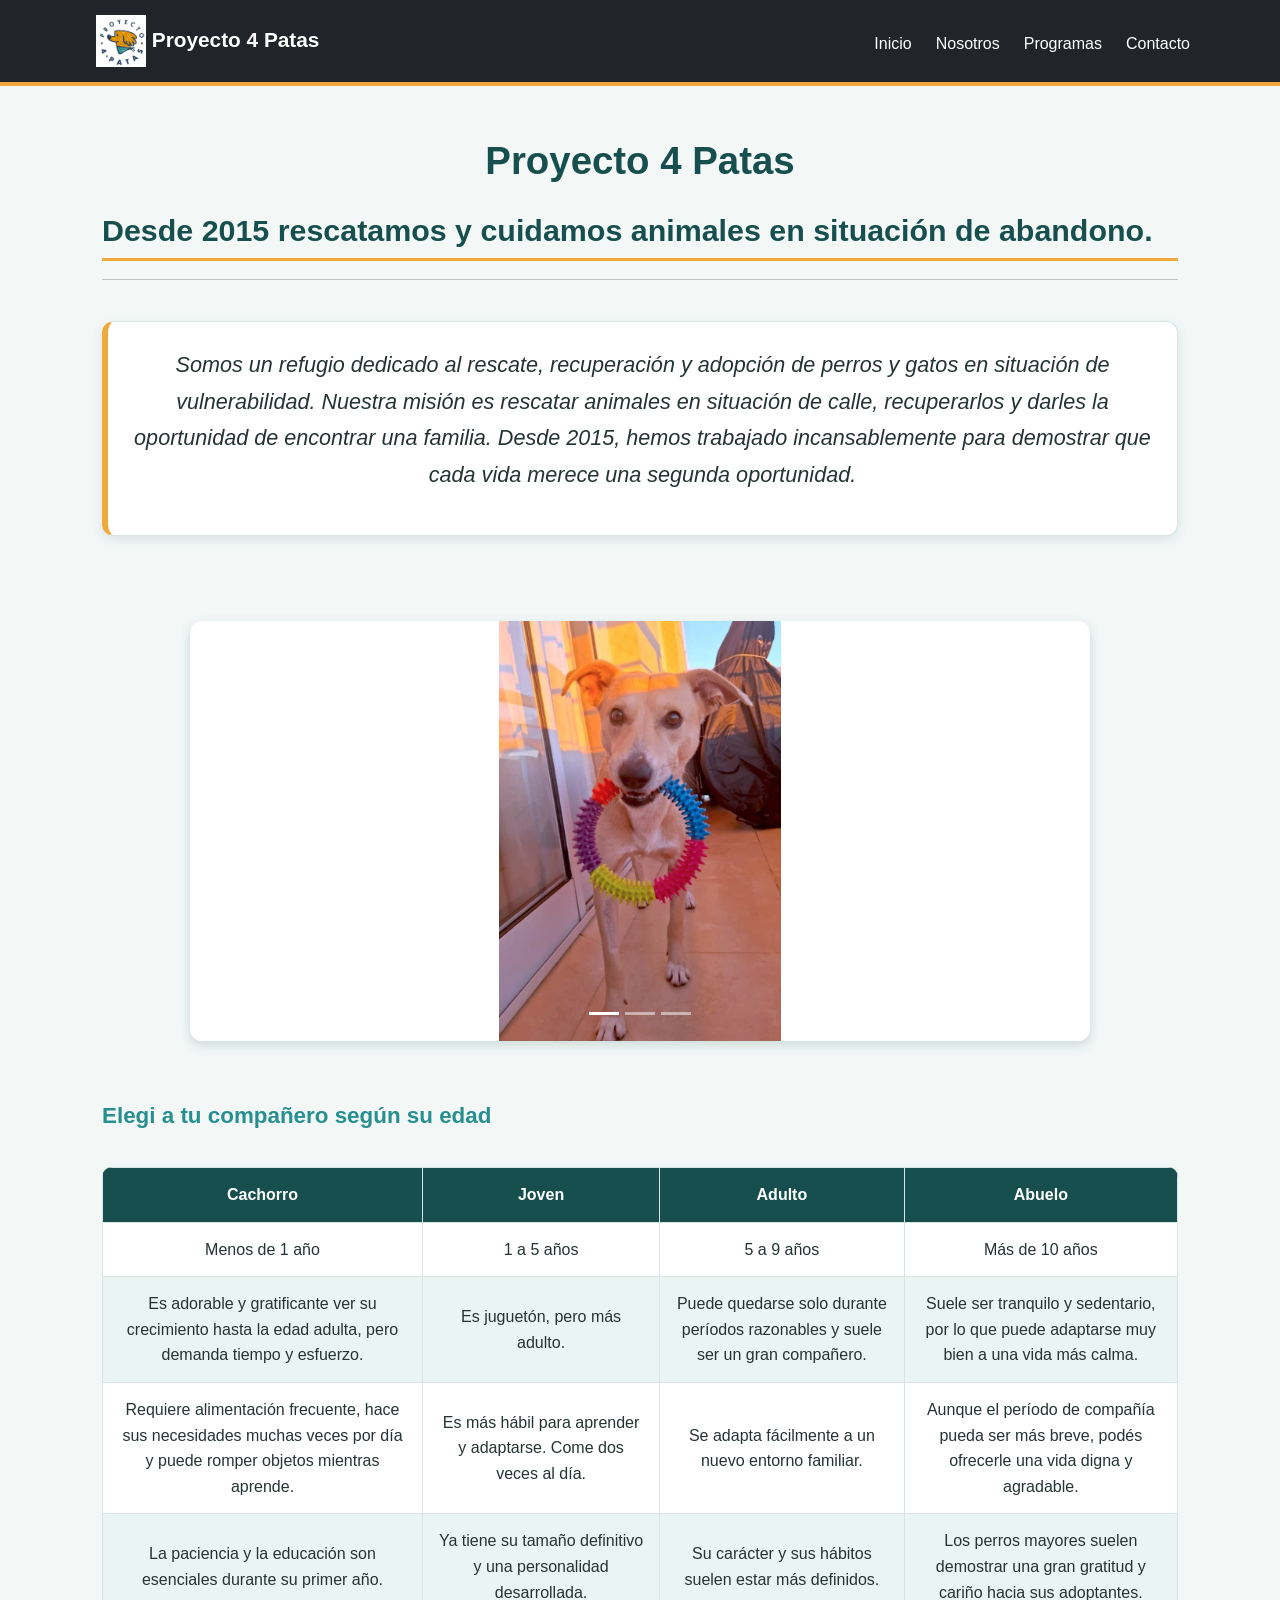
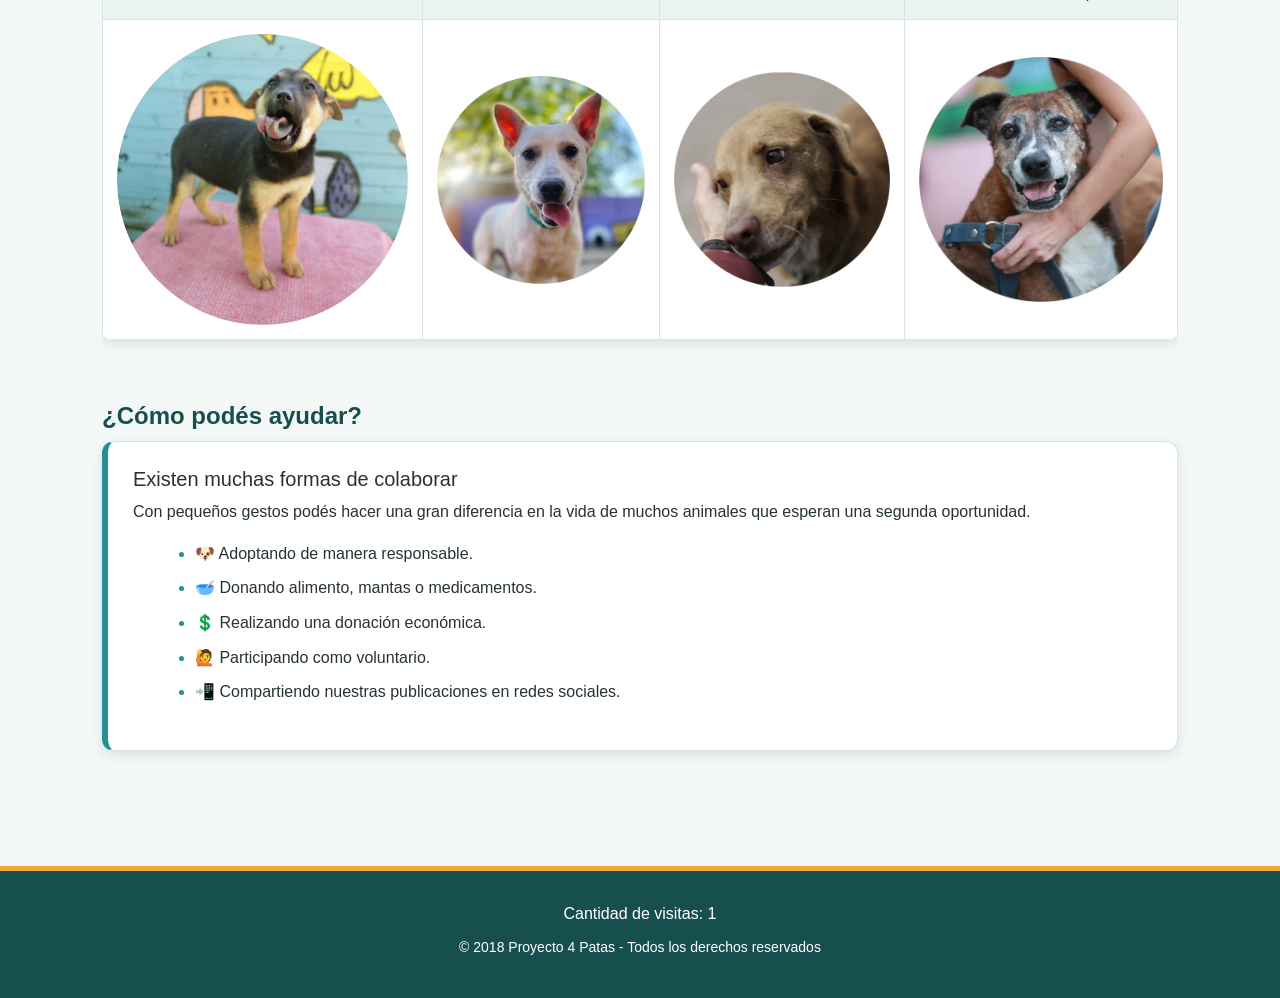
<file: index.html>
<!DOCTYPE html>
<html lang="es">

<head>
    <meta charset="UTF-8">

    <meta
        name="viewport"
        content="width=device-width, initial-scale=1.0"
    >

    <title>Inicio | Proyecto 4 Patas</title>

    <!-- Google Fonts -->
    <link rel="preconnect" href="https://fonts.googleapis.com">

    <link
        rel="preconnect"
        href="https://fonts.gstatic.com"
        crossorigin
    >

    <link
        href="https://fonts.googleapis.com/css2?family=Inter:wght@400;700&display=swap"
        rel="stylesheet"
    >

    <!-- Bootstrap -->
    <link
        href="https://cdn.jsdelivr.net/npm/bootstrap@5.3.3/dist/css/bootstrap.min.css"
        rel="stylesheet"
    >

    <!-- CSS propio -->
    <link rel="stylesheet" href="css/estilo.css">
  
</head>

<body>

    <header>
        <nav class="navbar navbar-expand-md navbar-dark bg-dark">

            <div class="container">

                <a class="navbar-brand" href="index.html">
                    <img
                        src="ImagenesP4P/logo.png"
                        alt="Logo de Proyecto 4 Patas"
                        width="50"
                    >

                    Proyecto 4 Patas
                </a>

                <button
                    class="navbar-toggler"
                    type="button"
                    data-bs-toggle="collapse"
                    data-bs-target="#menuPrincipal"
                    aria-controls="menuPrincipal"
                    aria-expanded="false"
                    aria-label="Abrir menú"
                >
                    <span class="navbar-toggler-icon"></span>
                </button>

                <div
                    class="collapse navbar-collapse"
                    id="menuPrincipal"
                >
                    <ul class="navbar-nav ms-auto">

                        <li class="nav-item">
                            <a
                                class="nav-link active"
                                aria-current="page"
                                href="index.html"
                            >
                                Inicio
                            </a>
                        </li>

                        <li class="nav-item">
                            <a
                                class="nav-link"
                                href="nosotros.html"
                            >
                                Nosotros
                            </a>
                        </li>

                        <li class="nav-item">
                            <a
                                class="nav-link"
                                href="programas.html"
                            >
                                Programas
                            </a>
                        </li>

                        <li class="nav-item">
                            <a
                                class="nav-link"
                                href="contacto.html"
                            >
                                Contacto
                            </a>
                        </li>

                    </ul>
                </div>

            </div>

        </nav>
    </header>

    <main>

        <!-- Presentación principal -->
        <section class="container">

            <div class="row">

                <div class="col-12">

                    <h1>Proyecto 4 Patas</h1>

                    <h2>
                        Desde 2015 rescatamos y cuidamos animales
                        en situación de abandono.
                    </h2>

                    <hr>
                   
                </div>

            </div>

            <div class="row">

                <div class="col-12">

                    <article id="presentacion">

                        <p>
                            Somos un refugio dedicado al rescate, recuperación
                            y adopción de perros y gatos en situación de
                            vulnerabilidad. Nuestra misión es rescatar animales
                            en situación de calle, recuperarlos y darles la
                            oportunidad de encontrar una familia. Desde 2015,
                            hemos trabajado incansablemente para demostrar que
                            cada vida merece una segunda oportunidad.
                        </p>

                    </article>

                </div>

            </div>

        </section>

        <!-- Carrusel -->
        <section class="container">

            <div class="row">

                <div class="col-12">

                    <div
                        id="carouselindex"
                        class="carousel slide"
                        data-bs-ride="carousel"
                        data-bs-interval="3000"
                    >

                        <div class="carousel-indicators">

                            <button
                                type="button"
                                data-bs-target="#carouselindex"
                                data-bs-slide-to="0"
                                class="active"
                                aria-current="true"
                                aria-label="Imagen 1"
                            ></button>

                            <button
                                type="button"
                                data-bs-target="#carouselindex"
                                data-bs-slide-to="1"
                                aria-label="Imagen 2"
                            ></button>

                            <button
                                type="button"
                                data-bs-target="#carouselindex"
                                data-bs-slide-to="2"
                                aria-label="Imagen 3"
                            ></button>

                        </div>

                        <div class="carousel-inner">

                            <div class="carousel-item active">

                                <img
                                    src="ImagenesP4P/carrusel1.webp"
                                    class="d-block w-100"
                                    alt="Perro adulto en adopción"
                                >

                            </div>

                            <div class="carousel-item">

                                <img
                                    src="ImagenesP4P/carrusel2.webp"
                                    class="d-block w-100"
                                    alt="Perro abuelo en adopción"
                                >

                            </div>

                            <div class="carousel-item">

                                <img
                                    src="ImagenesP4P/carrusel3.webp"
                                    class="d-block w-100"
                                    alt="Juana en adopción"
                                >

                            </div>

                        </div>

                        <button
                            class="carousel-control-prev"
                            type="button"
                            data-bs-target="#carouselindex"
                            data-bs-slide="prev"
                        >
                            <span
                                class="carousel-control-prev-icon"
                                aria-hidden="true"
                            ></span>

                            <span class="visually-hidden">
                                Anterior
                            </span>
                        </button>

                        <button
                            class="carousel-control-next"
                            type="button"
                            data-bs-target="#carouselindex"
                            data-bs-slide="next"
                        >
                            <span
                                class="carousel-control-next-icon"
                                aria-hidden="true"
                            ></span>

                            <span class="visually-hidden">
                                Siguiente
                            </span>
                        </button>

                    </div>

                </div>

            </div>

        </section>

        <!-- Tabla de edades -->
        <section class="container">
            <h3>Elegi a tu compañero según su edad</h3> 

            <div class="table-responsive">

                <table id="unatabladeperritos">

                    <thead>

                        <tr>
                            <th>Cachorro</th>
                            <th>Joven</th>
                            <th>Adulto</th>
                            <th>Abuelo</th>
                        </tr>

                    </thead>

                    <tbody>

                        <tr>
                            <td>Menos de 1 año</td>
                            <td>1 a 5 años</td>
                            <td>5 a 9 años</td>
                            <td>Más de 10 años</td>
                        </tr>

                        <tr>
                            <td>
                                Es adorable y gratificante ver su crecimiento
                                hasta la edad adulta, pero demanda tiempo y
                                esfuerzo.
                            </td>

                            <td>
                                Es juguetón, pero más adulto.
                            </td>

                            <td>
                                Puede quedarse solo durante períodos razonables
                                y suele ser un gran compañero.
                            </td>

                            <td>
                                Suele ser tranquilo y sedentario, por lo que
                                puede adaptarse muy bien a una vida más calma.
                            </td>
                        </tr>

                        <tr>
                            <td>
                                Requiere alimentación frecuente, hace sus
                                necesidades muchas veces por día y puede romper
                                objetos mientras aprende.
                            </td>

                            <td>
                                Es más hábil para aprender y adaptarse. Come dos
                                veces al día.
                            </td>

                            <td>
                                Se adapta fácilmente a un nuevo entorno
                                familiar.
                            </td>

                            <td>
                                Aunque el período de compañía pueda ser más
                                breve, podés ofrecerle una vida digna y
                                agradable.
                            </td>
                        </tr>

                        <tr>
                            <td>
                                La paciencia y la educación son esenciales
                                durante su primer año.
                            </td>

                            <td>
                                Ya tiene su tamaño definitivo y una
                                personalidad desarrollada.
                            </td>

                            <td>
                                Su carácter y sus hábitos suelen estar más
                                definidos.
                            </td>

                            <td>
                                Los perros mayores suelen demostrar una gran
                                gratitud y cariño hacia sus adoptantes.
                            </td>
                        </tr>

                        <tr>

                            <td>
                                <a href="programas.html">
                                    <img
                                        src="ImagenesP4P/cachorro.jpg.webp"
                                        alt="Cachorro en adopción"
                                        title="Adoptá un cachorro"
                                        height="90"
                                    >
                                </a>
                            </td>

                            <td>
                                <a href="programas.html">
                                    <img
                                        src="ImagenesP4P/joven.webp"
                                        alt="Perro joven en adopción"
                                        title="Adoptá un joven"
                                        height="90"
                                    >
                                </a>
                            </td>

                            <td>
                                <a href="programas.html">
                                    <img
                                        src="ImagenesP4P/adulto.webp"
                                        alt="Perro adulto en adopción"
                                        title="Adoptá un adulto"
                                        height="90"
                                    >
                                </a>
                            </td>

                            <td>
                                <a href="programas.html">
                                    <img
                                        src="ImagenesP4P/abuelo.webp"
                                        alt="Perro abuelo en adopción"
                                        title="Adoptá un abuelo"
                                        height="90"
                                    >
                                </a>
                            </td>

                        </tr>

                    </tbody>

                </table>

            </div>

        </section>

        <!-- Formas de ayudar -->
        <section class="container ayuda">

            <h4>¿Cómo podés ayudar?</h4>

            <article>

                <h5>Existen muchas formas de colaborar</h5>

                <p>
                    Con pequeños gestos podés hacer una gran diferencia en la
                    vida de muchos animales que esperan una segunda
                    oportunidad.
                </p>

                <ul>
                    <li>🐶 Adoptando de manera responsable.</li>
                    <li>🥣 Donando alimento, mantas o medicamentos.</li>
                    <li>💲 Realizando una donación económica.</li>
                    <li>🙋 Participando como voluntario.</li>
                    <li>
                        📲 Compartiendo nuestras publicaciones en redes
                        sociales.
                    </li>
                </ul>

            </article>

        </section>

    </main>

    <footer>
        <!-- Contador de visitas -->
                   <div class="contador-visitas">
                       <p id="contadorVisitas"></p>
                   </div>


        <p>
            <small>
                © 2018 Proyecto 4 Patas - Todos los derechos reservados
            </small>
        </p>

    </footer>

    <!-- JavaScript de Bootstrap -->
    <script
        src="https://cdn.jsdelivr.net/npm/bootstrap@5.3.3/dist/js/bootstrap.bundle.min.js"
    ></script>
<script src="js/main.js"></script>
</body>

</html>
</file>
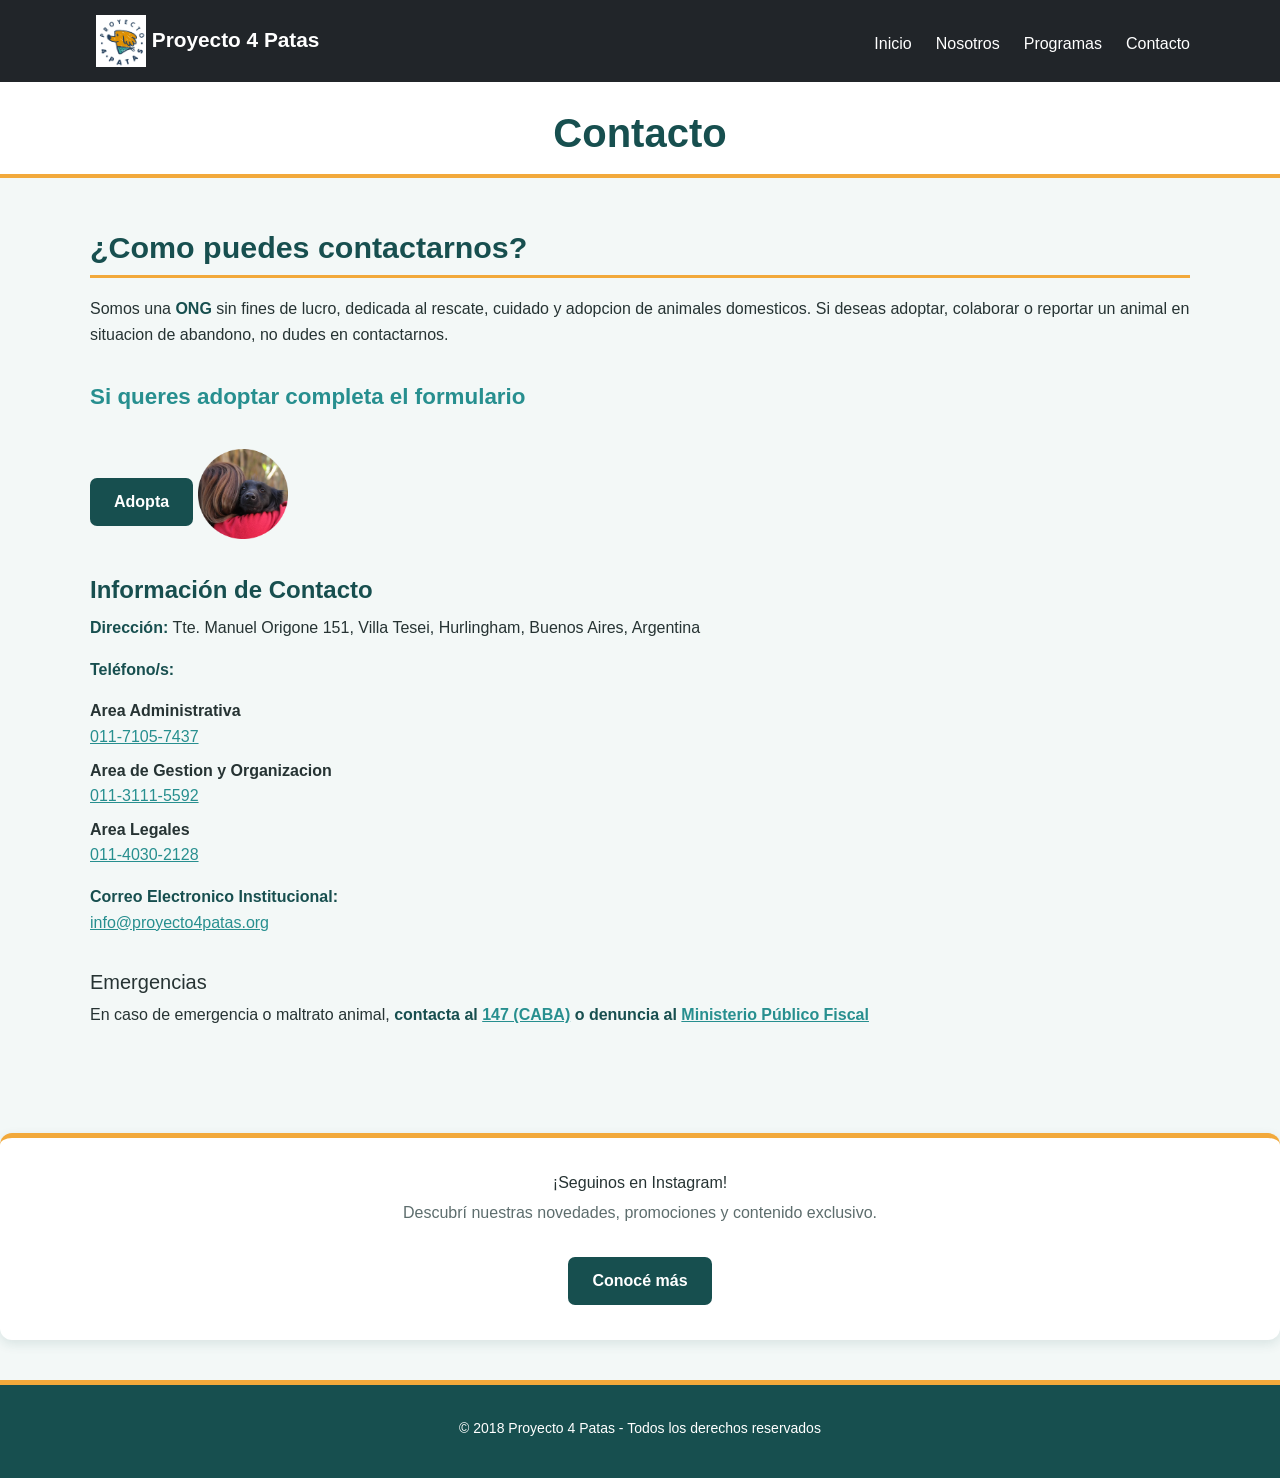
<file: contacto.html>
<!DOCTYPE html>
<html lang="es">
<head>
    <meta charset="UTF-8">
    <meta name="viewport" content="width=device-width, initial-scale=1.0">

    <title>Inicio | Proyecto 4 Patas</title>

    <link rel="preconnect" href="https://fonts.googleapis.com">
    <link rel="preconnect" href="https://fonts.gstatic.com" crossorigin>

    <link
        href="https://fonts.googleapis.com/css2?family=Inter:wght@400;700&display=swap"
        rel="stylesheet"
    >

    <link
        href="https://cdn.jsdelivr.net/npm/bootstrap@5.3.3/dist/css/bootstrap.min.css"
        rel="stylesheet"
    >

    <link rel="stylesheet" href="css/estilo.css">
</head>
<body>
     <header>
    <nav class="navbar navbar-expand-md navbar-dark bg-dark">
        <div class="container">

            <a class="navbar-brand" href="index.html">
                <img
                    src="ImagenesP4P/logo.png"
                    alt="Logo de Proyecto 4 Patas"
                    width="50"
                >
                Proyecto 4 Patas
            </a>

            <button
                class="navbar-toggler"
                type="button"
                data-bs-toggle="collapse"
                data-bs-target="#menuPrincipal"
                aria-controls="menuPrincipal"
                aria-expanded="false"
                aria-label="Abrir menú"
            >
                <span class="navbar-toggler-icon"></span>
            </button>

            <div class="collapse navbar-collapse" id="menuPrincipal">
                <ul class="navbar-nav ms-auto">

                    <li class="nav-item">
                        <a class="nav-link" href="index.html">Inicio</a>
                    </li>

                    <li class="nav-item">
                        <a class="nav-link" href="nosotros.html">Nosotros</a>
                    </li>

                    <li class="nav-item">
                        <a class="nav-link" href="programas.html">Programas</a>
                    </li>

                    <li class="nav-item">
                        <a class="nav-link" href="contacto.html">Contacto</a>
                    </li>

                </ul>
            </div>

        </div>
    </nav>

    <div class="container">
        <h1>Contacto</h1>
    </div>
</header>
  <main>
        <section>
            <h2>¿Como puedes contactarnos?</h2>
        <p>
                Somos una <strong>ONG</strong> sin fines de lucro, dedicada al rescate, cuidado y adopcion de animales domesticos. 
                Si deseas adoptar, colaborar o reportar un animal en situacion de abandono, no dudes en contactarnos.
        </p>
       </section> 
    <section>
          <h3>Si queres adoptar completa el formulario</h3> <br>
           <a href="programas.html" class="btn">Adopta</a>
         <img src="ImagenesP4P/adopta.webp" title="Formulario de adopcion" width="90">
  </section>
  <section>
        <h4>Información de Contacto</h4>
        <p>
            <strong>Dirección:</strong> Tte. Manuel Origone 151, Villa Tesei, Hurlingham, Buenos Aires, Argentina
        </p>
        <p>
            <strong>Teléfono/s:</strong> </p>
          <dl>
            <dt>Area Administrativa</dt>
               <dd> <a href="tel:+5491171057437">011-7105-7437</a></dd>
            <dt>Area de Gestion y Organizacion</dt>
               <dd><a href="tel:+5491131115592">011-3111-5592</a></dd>
            <dt>Area Legales</dt>
               <dd><a href="tel:+5491140302128">011-4030-2128</a></dd>
           </dl>
        <p>
           <strong>Correo Electronico Institucional:</strong> <br>
        <a href="mailto:info@proyecto4patas.org">info@proyecto4patas.org</a>
        </p>
  </section>
  <section>
            <h5>Emergencias</h5>
            <p>
                En caso de emergencia o maltrato animal,<strong> contacta al <a href="tel:147"> 147 (CABA)</a> o denuncia al <a href="tel:080033347225"> Ministerio Público Fiscal</a> </strong>
            </p>
        </section>
    </main>
    <section class="instagram">
    <h6>¡Seguinos en Instagram!</h6>
    <p>Descubrí nuestras novedades, promociones y contenido exclusivo.</p>

    <a href="https://www.instagram.com/tu_usuario/" target="_blank" class="btn">
        Conocé más
    </a>
</section>

<footer>
    <p><small>© 2018 Proyecto 4 Patas - Todos los derechos reservados</small></p>
</footer>

<script src="https://cdn.jsdelivr.net/npm/bootstrap@5.3.3/dist/js/bootstrap.bundle.min.js"></script>
<script src="js/main.js"></script>

</body>
</html>
</file>
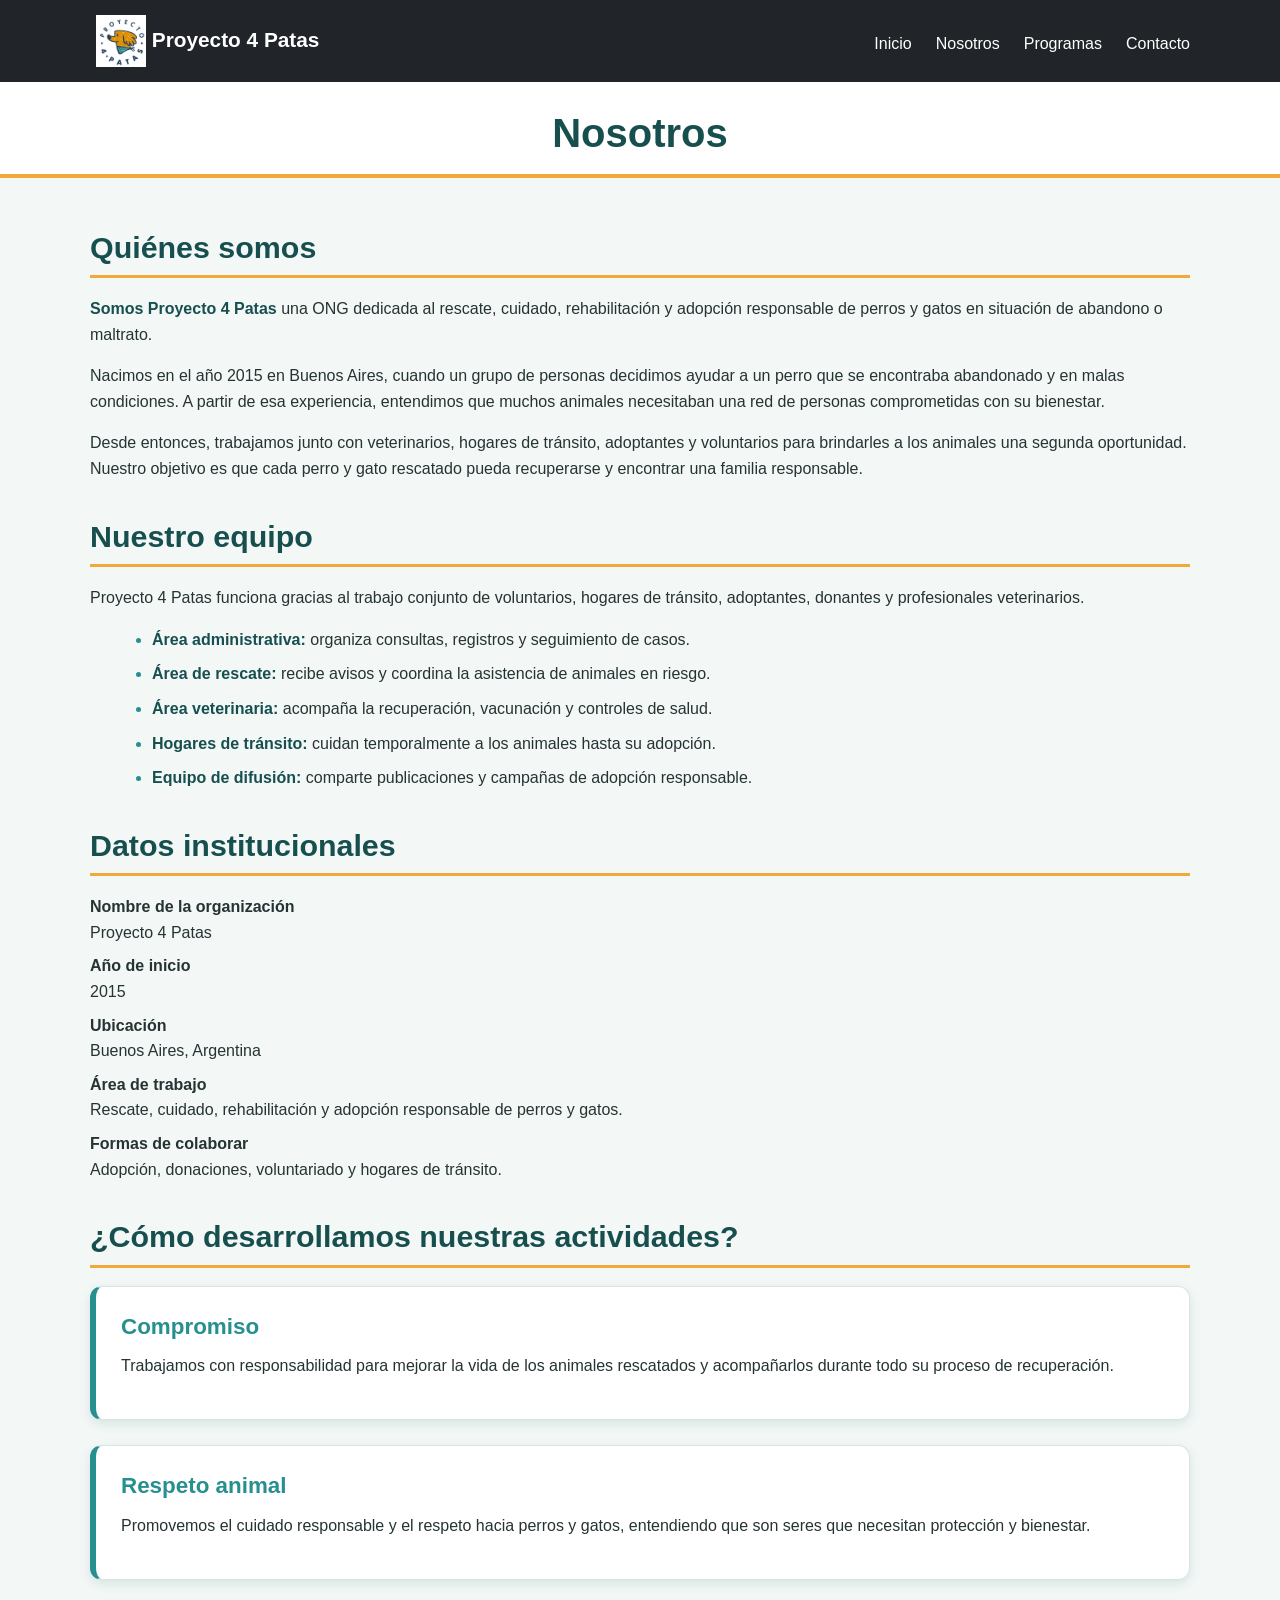
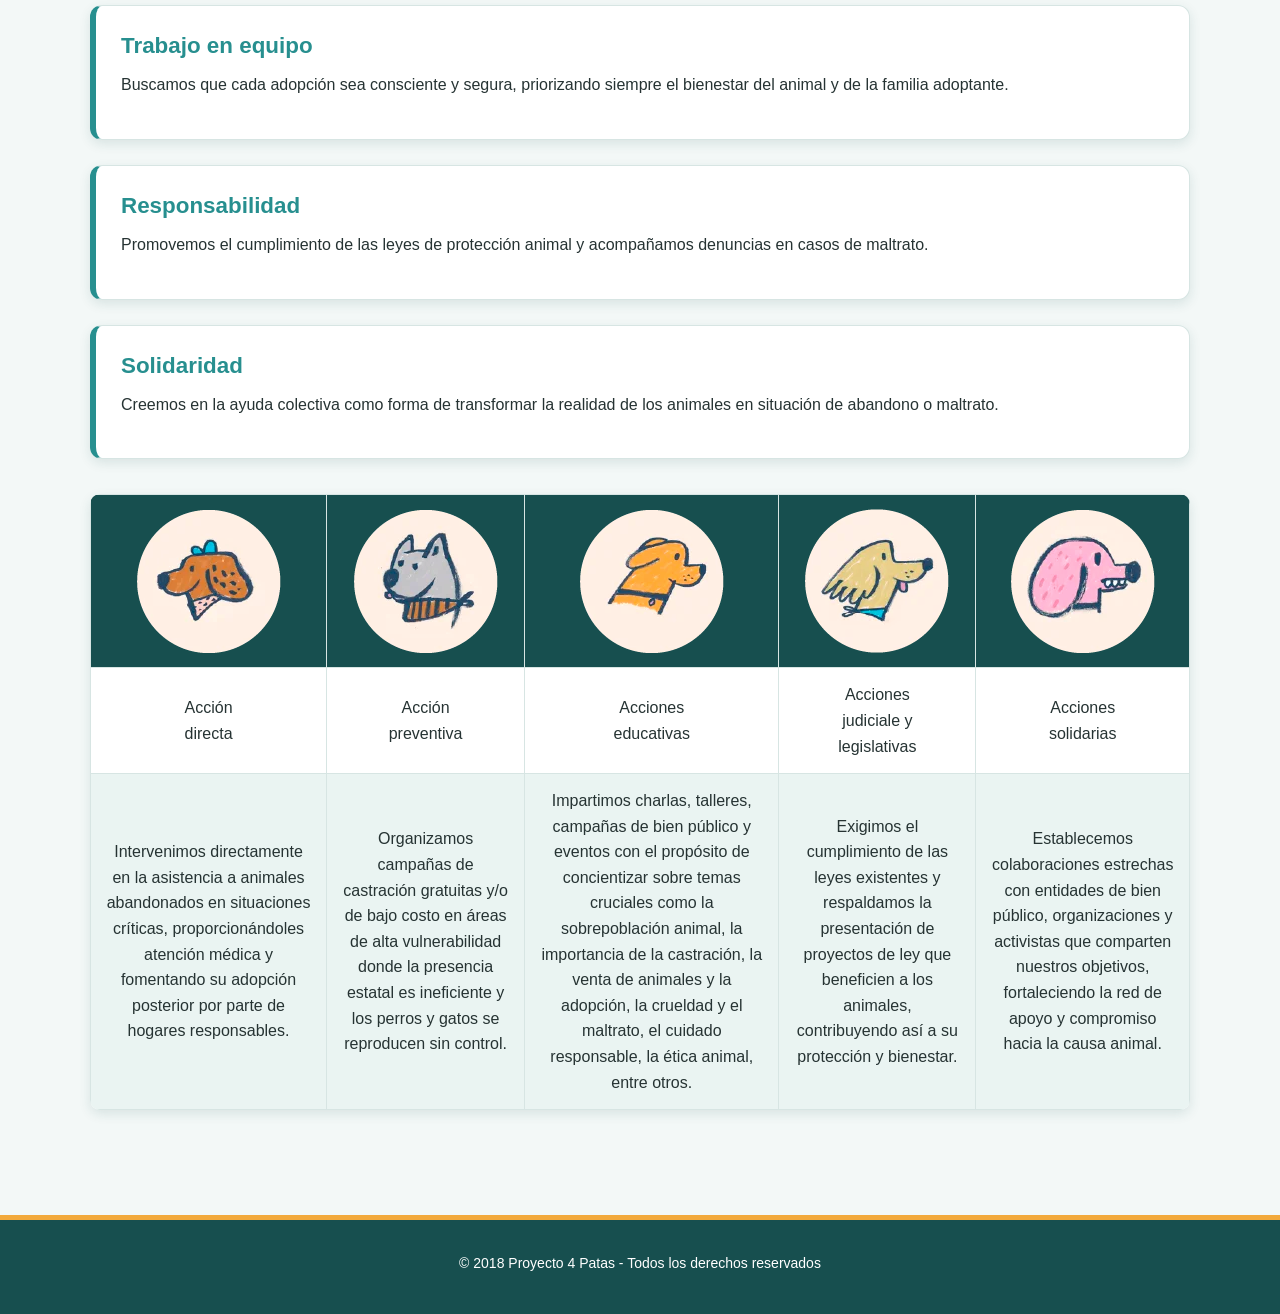
<file: nosotros.html>
<!DOCTYPE html>
<html lang="es">
<head>
    <meta charset="UTF-8">
    <meta name="viewport" content="width=device-width, initial-scale=1.0">

    <title>Nosotros | Proyecto 4 Patas</title>

    <link rel="preconnect" href="https://fonts.googleapis.com">
    <link rel="preconnect" href="https://fonts.gstatic.com" crossorigin>

    <link
        href="https://fonts.googleapis.com/css2?family=Inter:wght@400;700&display=swap"
        rel="stylesheet"
    >

    <link
        href="https://cdn.jsdelivr.net/npm/bootstrap@5.3.3/dist/css/bootstrap.min.css"
        rel="stylesheet"
    >

    <link rel="stylesheet" href="css/estilo.css">
</head>
<body>
     <header>
    <nav class="navbar navbar-expand-md navbar-dark bg-dark">
        <div class="container">

            <a class="navbar-brand" href="index.html">
                <img
                    src="ImagenesP4P/logo.png"
                    alt="Logo de Proyecto 4 Patas"
                    width="50"
                >
                Proyecto 4 Patas
            </a>

            <button
                class="navbar-toggler"
                type="button"
                data-bs-toggle="collapse"
                data-bs-target="#menuPrincipal"
                aria-controls="menuPrincipal"
                aria-expanded="false"
                aria-label="Abrir menú"
            >
                <span class="navbar-toggler-icon"></span>
            </button>

            <div class="collapse navbar-collapse" id="menuPrincipal">
                <ul class="navbar-nav ms-auto">

                    <li class="nav-item">
                        <a class="nav-link" href="index.html">Inicio</a>
                    </li>

                    <li class="nav-item">
                        <a class="nav-link" href="nosotros.html">Nosotros</a>
                    </li>

                    <li class="nav-item">
                        <a class="nav-link" href="programas.html">Programas</a>
                    </li>

                    <li class="nav-item">
                        <a class="nav-link" href="contacto.html">Contacto</a>
                    </li>

                </ul>
            </div>

        </div>
    </nav>

    <div class="container">
        <h1>Nosotros</h1>
    </div>
</header>
    <main>
        <section id="quienes-somos"> 
            <h2>Quiénes somos</h2>
            
            <p> <strong>Somos Proyecto 4 Patas</strong> una ONG dedicada al rescate, cuidado, rehabilitación y adopción responsable de perros y gatos en situación de abandono o maltrato. 
            </p>
            
            <p> Nacimos en el año 2015 en Buenos Aires, cuando un grupo de personas decidimos ayudar a un perro que se encontraba abandonado y en malas condiciones.
                A partir de esa experiencia, entendimos que muchos animales necesitaban una red de personas comprometidas con su bienestar.
            </p>

            <p>  Desde entonces, trabajamos junto con veterinarios, hogares de tránsito, adoptantes y voluntarios
                para brindarles a los animales una segunda oportunidad.
                Nuestro objetivo es que cada perro y gato rescatado pueda recuperarse y encontrar una familia responsable.
            </p>
        </section>
        <section id="equipo">
            <h2>Nuestro equipo</h2>
            <p>
                Proyecto 4 Patas funciona gracias al trabajo conjunto de voluntarios,
                hogares de tránsito, adoptantes, donantes y profesionales veterinarios.
            </p>

            <ul>
                <li><strong>Área administrativa:</strong> organiza consultas, registros y seguimiento de casos.</li>
                <li><strong>Área de rescate:</strong> recibe avisos y coordina la asistencia de animales en riesgo.</li>
                <li><strong>Área veterinaria:</strong> acompaña la recuperación, vacunación y controles de salud.</li>
                <li><strong>Hogares de tránsito:</strong> cuidan temporalmente a los animales hasta su adopción.</li>
                <li><strong>Equipo de difusión:</strong> comparte publicaciones y campañas de adopción responsable.</li>
            </ul>
        </section>

        <section id="datos-institucionales">
            <h2>Datos institucionales</h2>

                <dl>
                    <dt>Nombre de la organización</dt>
                    <dd>Proyecto 4 Patas</dd>

                    <dt>Año de inicio</dt>
                    <dd>2015</dd>

                    <dt>Ubicación</dt>
                    <dd>Buenos Aires, Argentina</dd>

                    <dt>Área de trabajo</dt>
                    <dd>Rescate, cuidado, rehabilitación y adopción responsable de perros y gatos.</dd>

                    <dt>Formas de colaborar</dt>
                    <dd>Adopción, donaciones, voluntariado y hogares de tránsito.</dd>
                </dl>
        </section>


        <section id="actividades">
  <h2>¿Cómo desarrollamos nuestras actividades?</h2>

  <div class="grid-actividades">
    <article class="tarjeta-actividad">
      <h3>Compromiso</h3>
      <p>
        Trabajamos con responsabilidad para mejorar la vida de los animales
        rescatados y acompañarlos durante todo su proceso de recuperación.
      </p>
    </article>

    <article class="tarjeta-actividad">
      <h3>Respeto animal</h3>
      <p>
        Promovemos el cuidado responsable y el respeto hacia perros y gatos,
        entendiendo que son seres que necesitan protección y bienestar.
      </p>
    </article>

    <article class="tarjeta-actividad">
      <h3>Trabajo en equipo</h3>
      <p>
        Buscamos que cada adopción sea consciente y segura, priorizando
        siempre el bienestar del animal y de la familia adoptante.
      </p>
    </article>

    <article class="tarjeta-actividad">
      <h3>Responsabilidad</h3>
      <p>
        Promovemos el cumplimiento de las leyes de protección animal
        y acompañamos denuncias en casos de maltrato.
      </p>
    </article>

    <article class="tarjeta-actividad">
      <h3>Solidaridad</h3>
      <p>
        Creemos en la ayuda colectiva como forma de transformar la realidad
        de los animales en situación de abandono o maltrato.
      </p>
    </article>
  </div>
</section>


          <div>
   <table id="tablanosotros">
     <thead>
        <tr>
          <th><img src="ImagenesP4P/acciondirecta.webp" alt="Ilustración de acción directa"></th>
          <th><img src="ImagenesP4P/accionpreventiva.webp" alt="Ilustración de acción preventiva"></th>
          <th><img src="ImagenesP4P/accioneseducativas.webp" alt="Ilustración de acción educativa"></th>
          <th><img src="ImagenesP4P/accionesjudicioales.webp" alt="Ilustración de acción judicional"></th>
          <th><img src="ImagenesP4P/accionessolidarias.webp" alt="Ilustración de acción solidaria"></th>
        </tr>
     </thead>
     <tbody>
        <tr>
          <td>Acción<br>directa</td>
          <td>Acción<br>preventiva</td>
          <td>Acciones<br>educativas</td>
          <td>Acciones<br>judiciale y<br>legislativas</td>
          <td>Acciones<br>solidarias</td>
        </tr>
        <tr>
         <td>Intervenimos directamente en la asistencia a animales abandonados en situaciones críticas,               proporcionándoles atención médica y fomentando su adopción posterior por parte de hogares responsables.
         </td>
         <td>Organizamos campañas de castración gratuitas y/o de bajo costo en áreas de alta vulnerabilidad donde la               presencia estatal es ineficiente y los perros y gatos se reproducen sin control.
         </td>
         <td>Impartimos charlas, talleres, campañas de bien público y eventos con el propósito de concientizar sobre               temas cruciales como la sobrepoblación animal, la importancia de la castración, la venta de animales y la               adopción, la crueldad y el maltrato, el cuidado responsable, la ética animal, entre otros.
         </td>
         <td>Exigimos el cumplimiento de las leyes existentes y respaldamos la presentación de proyectos de ley que               beneficien a los animales, contribuyendo así a su protección y bienestar.
         </td>
         <td>Establecemos colaboraciones estrechas con entidades de bien público, organizaciones y activistas que               comparten nuestros objetivos, fortaleciendo la red de apoyo y compromiso hacia la causa animal.
         </td>
        </tr>
    </tbody>
    </table>
</div>
   </main>

<footer>
    <p><small>© 2018 Proyecto 4 Patas - Todos los derechos reservados</small></p>
</footer>

<script src="https://cdn.jsdelivr.net/npm/bootstrap@5.3.3/dist/js/bootstrap.bundle.min.js"></script>
<script src="js/main.js"></script>

</body>
</html>
</file>
<file: css/estilo.css>
/* ==========================================================================
   PROYECTO 4 PATAS
   Estilos generales del sitio
   ========================================================================== */

/* PALETA DE COLORES */
:root {
    --color-primario: #174f4f;
    --color-secundario: #278f8f;
    --color-acento: #f2a93b;
    --color-fondo: #f3f8f7;
    --color-blanco: #ffffff;
    --color-texto: #263333;
    --color-texto-suave: #5d6d6d;
    --color-borde: #d7e5e3;
}

/* RESET BÁSICO */
* {
    box-sizing: border-box;
    margin: 0;
    padding: 0;
}

/* DESPLAZAMIENTO SUAVE ENTRE ENLACES INTERNOS */
html {
    scroll-behavior: smooth;
}

/* ESTILOS GENERALES */
body {
    font-family: Arial, Helvetica, sans-serif;
    color: var(--color-texto);
    background-color: var(--color-fondo);
    line-height: 1.6;
}

/* ENCABEZADO */
header {
    background-color: var(--color-blanco);
    border-bottom: 4px solid var(--color-acento);
    margin-bottom: 30px;
}

/* Si el h1 está dentro del header */
header h1 {
    color: var(--color-primario);
    text-align: center;
    font-size: 2.5rem;
    padding: 25px 15px 15px;
    margin: 0;
}

/* BARRA DE NAVEGACIÓN */
nav {
    background-color: var(--color-primario);
    padding: 12px 20px;
}

nav a {
    color: var(--color-blanco);
    text-decoration: none;
    font-weight: bold;
    padding: 9px 14px;
    border-radius: 6px;
    display: inline-block;
}

nav a:hover {
    background-color: var(--color-acento);
    color: var(--color-primario);
}

/* Mantiene visibles los enlaces de Bootstrap */
.navbar-nav {
    gap: 8px;
}

.navbar-brand {
    color: var(--color-blanco);
    font-weight: bold;
    font-size: 1.3rem;
}

.navbar-brand:hover {
    color: var(--color-acento);
}

.nav-link {
    color: var(--color-blanco);
}

.nav-link:hover,
.nav-link:focus {
    color: var(--color-primario);
}

/* CONTENIDO PRINCIPAL */
main {
    width: 90%;
    max-width: 1100px;
    margin: 0 auto;
    padding: 20px 0 40px;
}

/* TÍTULOS */
h1,
h2,
h3,
h4 {
    font-weight: bold;
    line-height: 1.3;
}

main h1 {
    color: var(--color-primario);
    font-size: 2.4rem;
    text-align: center;
    margin-bottom: 25px;
}

h2 {
    color: var(--color-primario);
    font-size: 1.9rem;
    margin-bottom: 18px;
    padding-bottom: 8px;
    border-bottom: 3px solid var(--color-acento);
}

h3 {
    color: var(--color-secundario);
    font-size: 1.4rem;
    margin-bottom: 12px;
}

h4 {
    color: var(--color-primario);
    margin-bottom: 10px;
}

/* TEXTOS */
p {
    color: var(--color-texto);
    margin-bottom: 16px;
}

strong {
    color: var(--color-primario);
}

a {
    color: var(--color-secundario);
}

a:hover {
    color: var(--color-acento);
}

/* SECCIONES */
section {
    margin-bottom: 35px;
}

/* TARJETAS DE CONTENIDO */
article {
    background-color: var(--color-blanco);
    padding: 25px;
    margin-bottom: 25px;
    border-radius: 12px;
    border: 1px solid var(--color-borde);
    border-left: 6px solid var(--color-secundario);
    box-shadow: 0 4px 12px rgba(23, 79, 79, 0.12);
}

article:hover {
    border-left-color: var(--color-acento);
}

/* IMÁGENES */
img {
    max-width: 100%;
    height: auto;
}

article img,
section img {
    border-radius: 12px;
}

/* LISTAS */
ul,
ol {
    margin: 15px 0 20px 30px;
}

li {
    margin-bottom: 9px;
}

li::marker {
    color: var(--color-secundario);
}

/* PRESENTACIÓN DEL INICIO */
#presentacion {
    background-color: var(--color-blanco);
    color: var(--color-primario);
    line-height: 1.7;
    text-align: center;
    font-size: 1.35rem;
    font-style: italic;
    padding: 25px;
    margin: 25px 0;
    border-radius: 12px;
    border: 1px solid var(--color-borde);
    border-left: 6px solid var(--color-acento);
}

/* TABLAS */
table {
    width: 100%;
    border-collapse: collapse;
    background-color: var(--color-blanco);
    margin: 25px 0;
    border-radius: 10px;
    overflow: hidden;
    box-shadow: 0 4px 12px rgba(23, 79, 79, 0.12);
}

caption {
    color: var(--color-primario);
    font-size: 1.4rem;
    font-weight: bold;
    padding: 15px;
}

thead {
    color: var(--color-blanco);
    background-color: var(--color-primario);
}

th,
td {
    border: 1px solid var(--color-borde);
    padding: 14px;
    text-align: center;
}

tbody tr:nth-child(even) {
    background-color: #eaf4f2;
}

tbody tr:hover {
    background-color: #d9eeeb;
}

/* CARRUSEL */
.carousel {
    width: 100%;
    max-width: 900px;
    margin: 25px auto;
    border-radius: 12px;
    overflow: hidden;
    box-shadow: 0 4px 12px rgba(23, 79, 79, 0.18);
}

.carousel-inner {
    width: 100%;
}

.carousel-item {
    width: 100%;
}

.carousel-item img {
    width: 100%;
    height: 420px;
    object-fit: contain;
    background-color: #ffffff;
    display: block;
}

@media (max-width: 768px) {
    .carousel-item img {
        height: 300px;
    }
}

@media (max-width: 480px) {
    .carousel-item img {
        height: 220px;
    }
}

/* FORMULARIO */
form {
    max-width: 750px;
    background-color: var(--color-blanco);
    padding: 30px;
    margin: 25px auto;
    border-radius: 12px;
    border: 1px solid var(--color-borde);
    box-shadow: 0 5px 15px rgba(23, 79, 79, 0.12);
}

label {
    display: block;
    margin-top: 16px;
    margin-bottom: 7px;
    color: var(--color-primario);
    font-weight: bold;
}

input,
textarea,
select {
    width: 100%;
    padding: 12px;
    border: 2px solid var(--color-borde);
    border-radius: 7px;
    font-family: inherit;
    font-size: 1rem;
    background-color: var(--color-blanco);
}

input:focus,
textarea:focus,
select:focus {
    border-color: var(--color-secundario);
    outline: none;
}

textarea {
    min-height: 140px;
    resize: vertical;
}

/* BOTONES GENERALES */
button,
.btn {
    display: inline-block;
    background-color: var(--color-primario);
    color: var(--color-blanco);
    padding: 12px 24px;
    border: none;
    border-radius: 7px;
    text-decoration: none;
    font-weight: bold;
    cursor: pointer;
    margin-top: 15px;
}

button:hover,
.btn:hover {
    background-color: var(--color-acento);
    color: var(--color-primario);
}

/* SECCIÓN DE INSTAGRAM */
.instagram {
    text-align: center;
    background-color: var(--color-blanco);
    padding: 35px 25px;
    margin: 30px 0;
    border-radius: 12px;
    border-top: 5px solid var(--color-acento);
    box-shadow: 0 4px 12px rgba(23, 79, 79, 0.12);
}

.instagram h2 {
    color: var(--color-primario);
    border-bottom: none;
    padding-bottom: 0;
}

.instagram p {
    color: var(--color-texto-suave);
}

/* PIE DE PÁGINA */
footer {
    background-color: var(--color-primario);
    color: var(--color-blanco);
    text-align: center;
    padding: 30px 20px;
    margin-top: 40px;
    border-top: 5px solid var(--color-acento);
}

footer p {
    color: var(--color-blanco);
    margin-bottom: 8px;
}

footer a {
    color: var(--color-acento);
    font-weight: bold;
}

/* ==========================================================================
   DISEÑO RESPONSIVE
   ========================================================================== */

@media (max-width: 768px) {
    main {
        width: 94%;
        padding-top: 10px;
    }

    header h1 {
        font-size: 2rem;
    }

    main h1 {
        font-size: 1.9rem;
    }

    h2 {
        font-size: 1.6rem;
    }

    nav {
        text-align: center;
    }

    nav a {
        display: block;
        margin: 5px 0;
    }

    article {
        padding: 20px;
    }

    #presentacion {
        font-size: 1.1rem;
        padding: 20px;
    }

    .carousel-item img {
        height: 300px;
    }

    form {
        padding: 20px;
    }

    table {
        font-size: 0.9rem;
    }

    th,
    td {
        padding: 9px;
    }
}

@media (max-width: 480px) {
    header h1 {
        font-size: 1.7rem;
    }

    main h1 {
        font-size: 1.65rem;
    }

    h2 {
        font-size: 1.4rem;
    }

    .carousel-item img {
        height: 220px;
    }

    button,
    .btn {
        width: 100%;
        text-align: center;
    }
}

/* SECCIÓN DEL FORMULARIO DE PROGRAMAS */

#seccionFormulario {
    max-width: 800px;
    margin: 50px auto 30px;
    scroll-margin-top: 90px;
}

.seccion-formulario h2 {
    text-align: center;
}

.textoFormulario {
    max-width: 700px;
    margin: 0 auto 25px;
    text-align: center;
    color: var(--color-texto-suave);
    font-size: 1.05rem;
}

.seccion-formulario form {
    margin-top: 20px;
}
</file>
